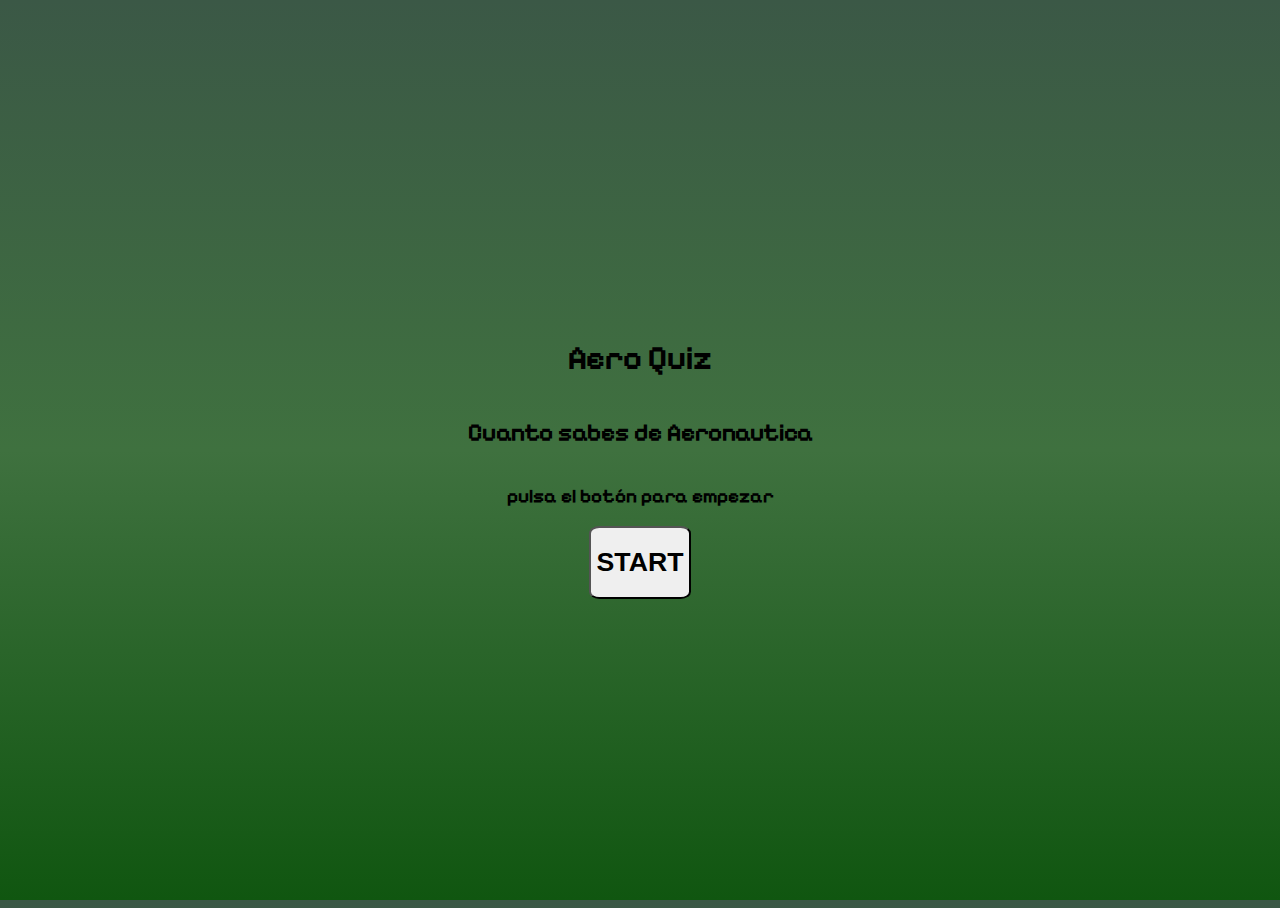
<file: index.html>
<!DOCTYPE html>
<html lang="en">

<head>
    <meta charset="UTF-8">
    <meta name="viewport" content="width=device-width, initial-scale=1.0">
    <title>Bienvienido</title>
    <link rel="stylesheet" href="./styles/landing.css">
    <script src="./scripts/landing.js"></script>
</head>

<body>
    <main>
        <h1 id="welcome">Aero Quiz</h1>
        <h2>Cuanto sabes de Aeronautica</h2>
        <h3>pulsa el botón para empezar</h3>
        <button id="start" type="button"><h1>START</h1></button>
    </main>
</body>

</html>
</file>
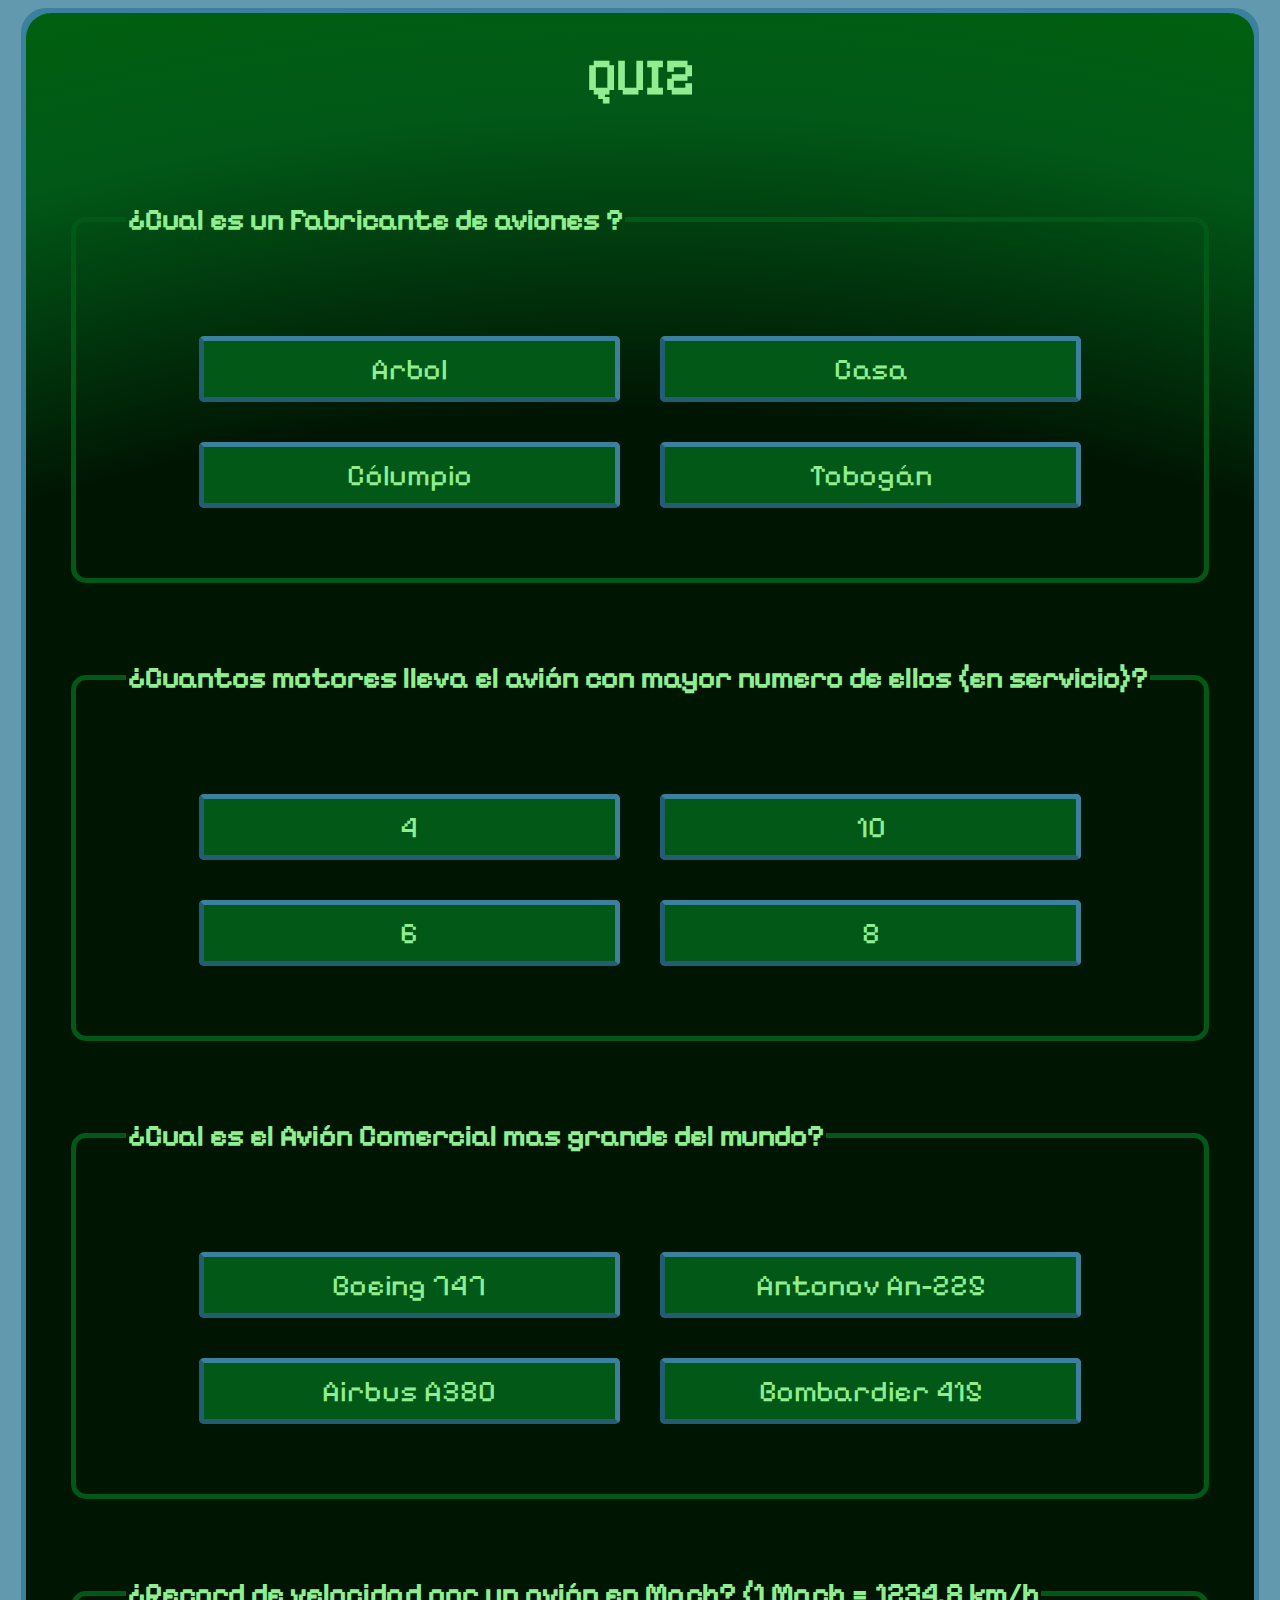
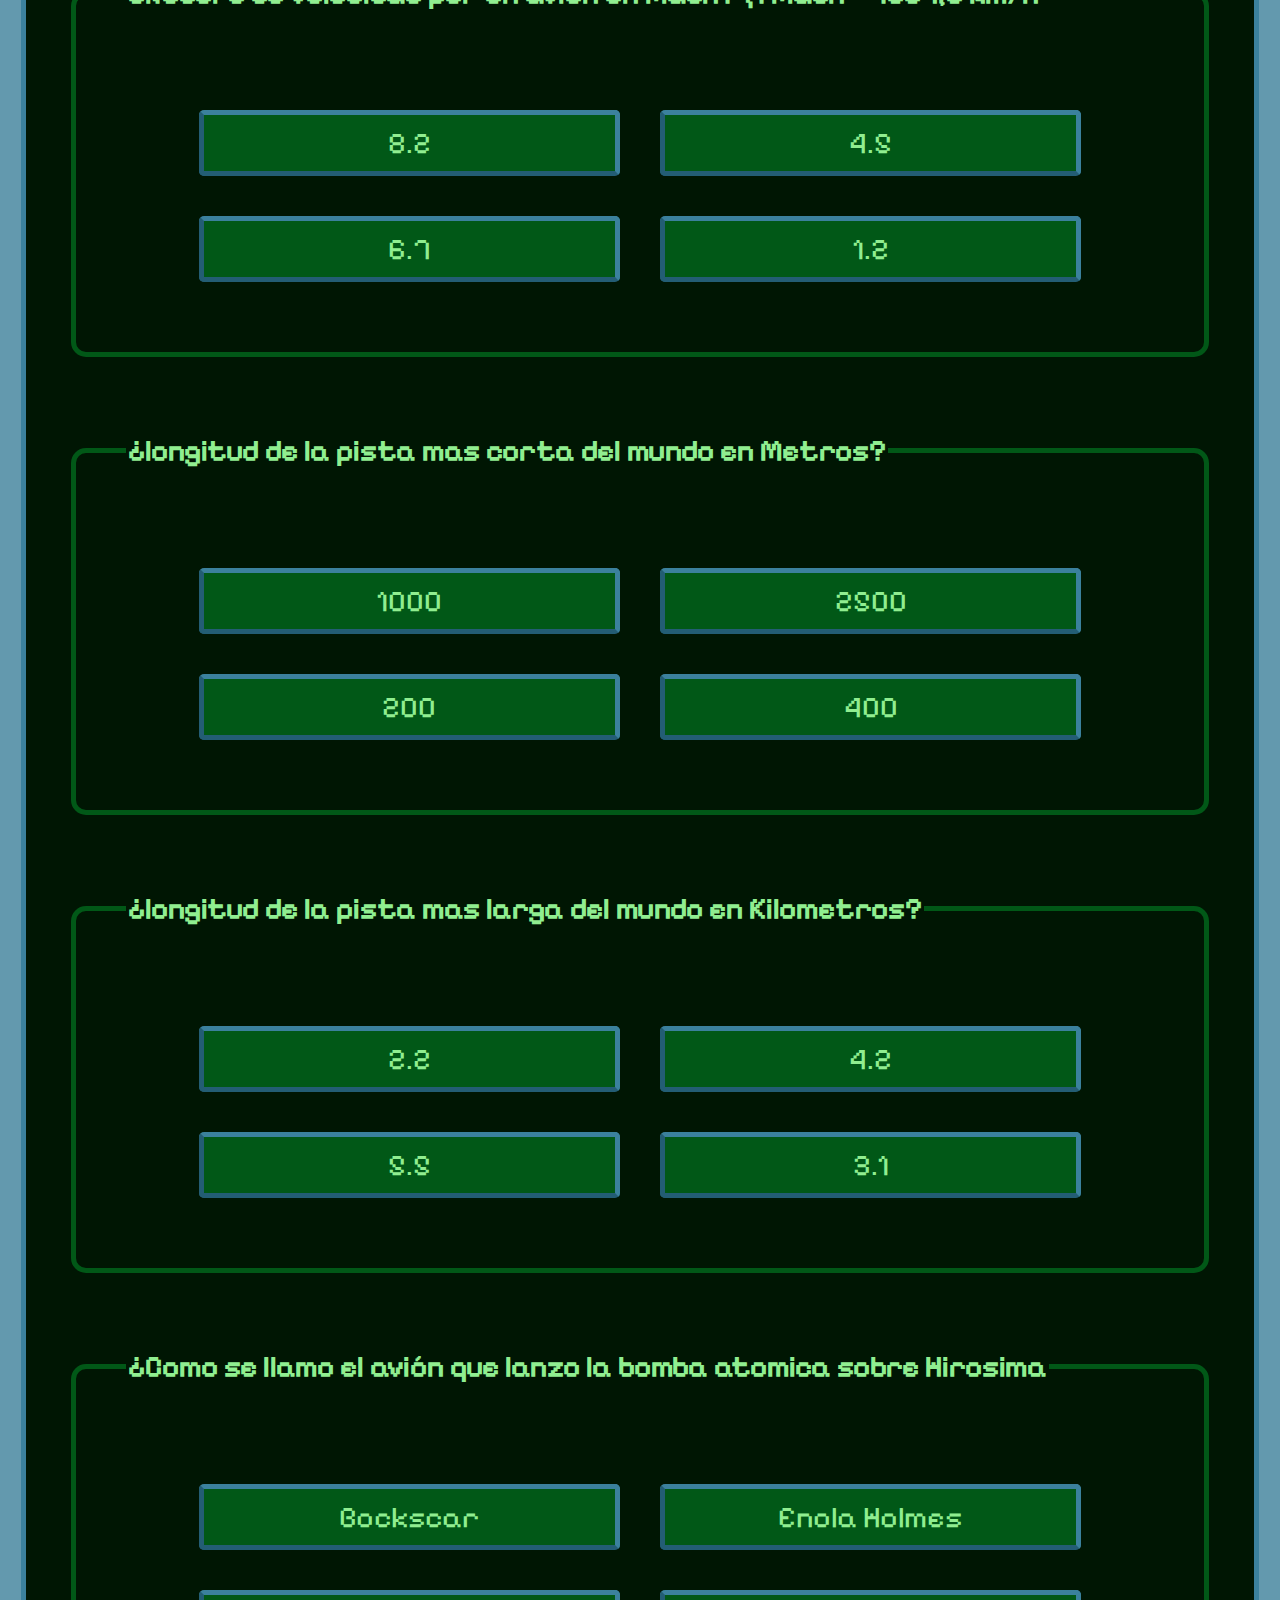
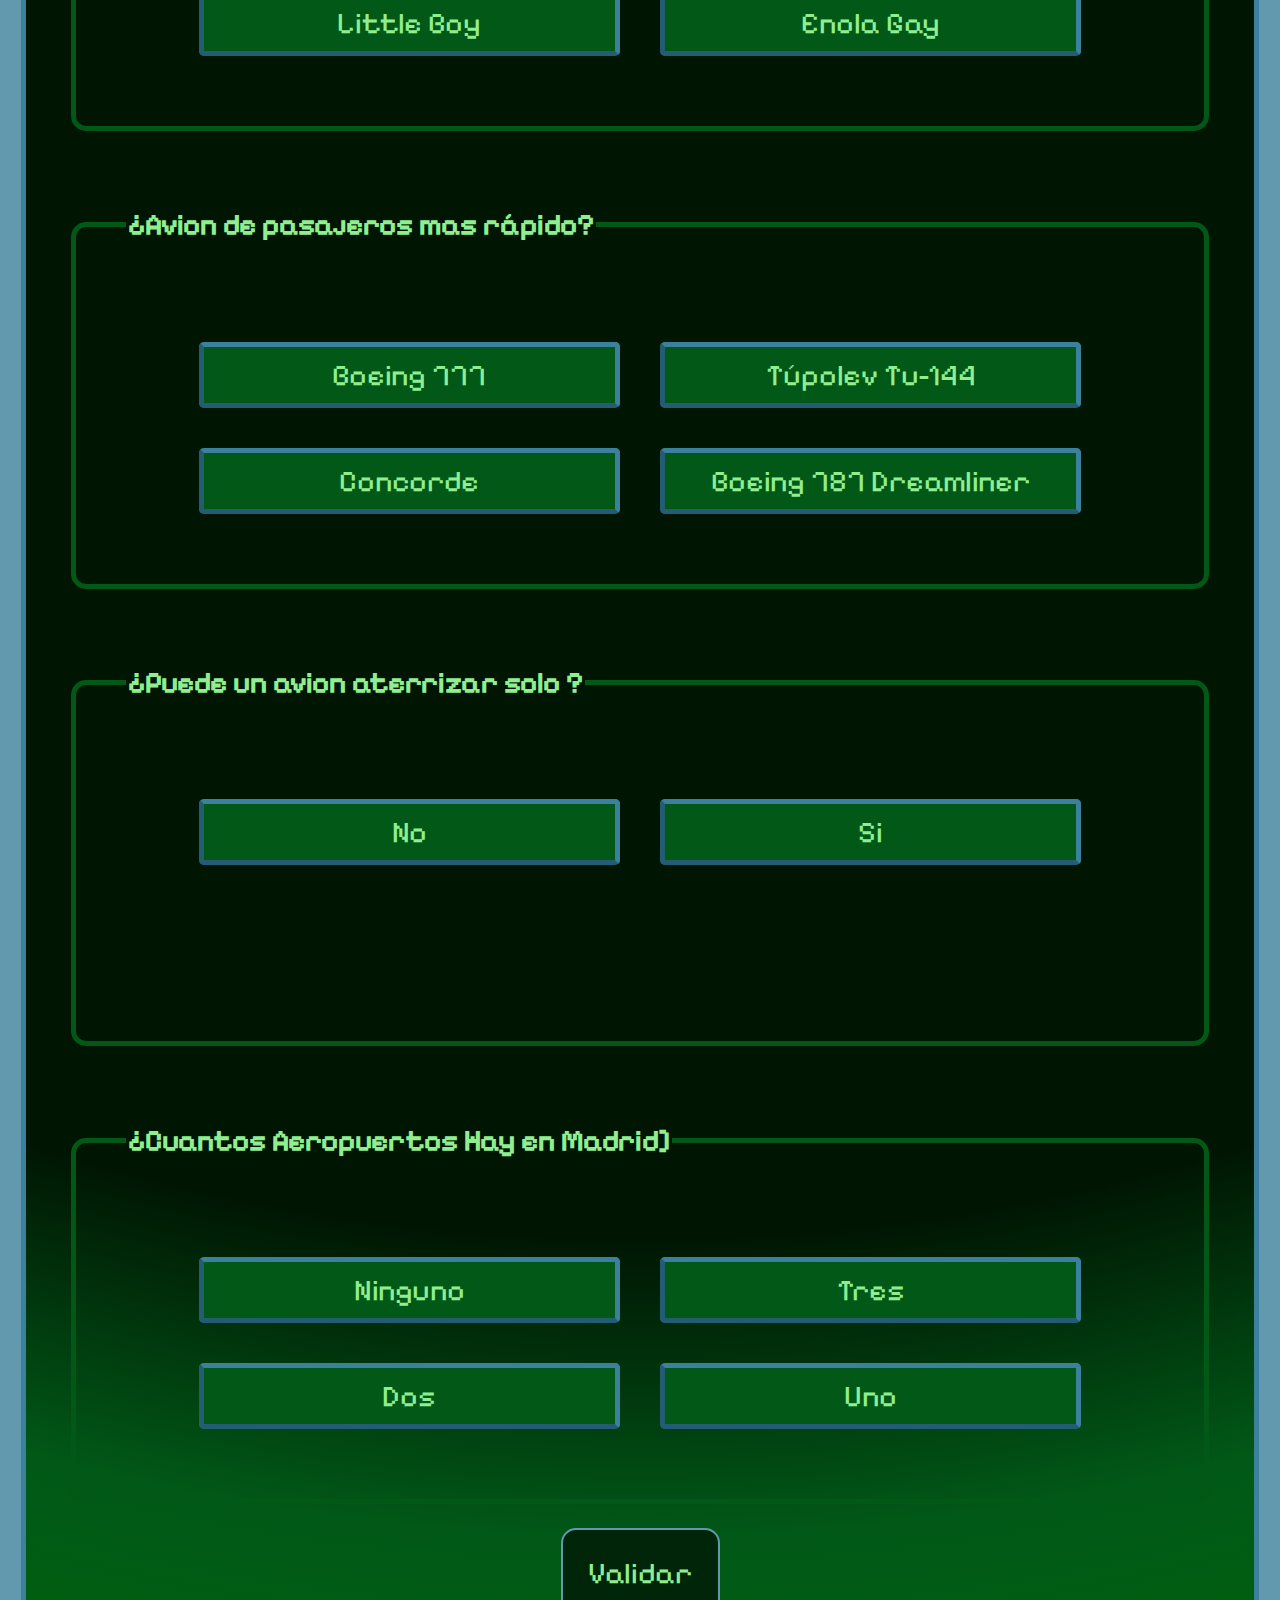
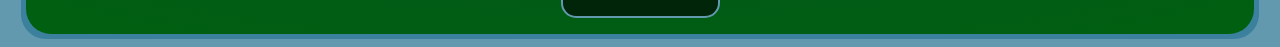
<file: pages/quiz.html>
<!DOCTYPE html>
<html lang="en">
<head>
    <meta charset="UTF-8">
    <meta name="viewport" content="width=device-width, initial-scale=1.0">
    <title>QUIZ</title>
    <link rel="stylesheet" href="../styles/quiz.css">
    <script type="module" src="../scripts/quiz.js"></script>
</head>
<body>
    <main id="container">
        <form id="AeroQuiz">
            <h1>QUIZ</h1>
            <!--genenra las preguntas con js-->       
        </form>
    </main>
</body>
</html>
</file>
<file: styles/landing.css>
:root {
    --gradientStartColor: rgba(59, 88, 70, 1);
    --gradientMiddleColor: rgba(63, 113, 63, 1);
    --gradientEndColor: rgba(16, 86, 16, 1);
    --gradientColor: linear-gradient(180deg, 
                        var(--gradientStartColor) 0%, 
                        var(--gradientMiddleColor)50%,
                        var(--gradientEndColor)100%);

    --defaultBackgorundColor : rgb(59, 88, 70)

}

@font-face {
    font-family: PixelifySans;
    src: url("../assets/fonts/PixelifySans-Regular.ttf");
}

html {
    height: 100%;
}

body {
    height: 100% ;
    background: var(--defaultBackgorundColor);/*for non support browsers*/
    background: var(--gradientColor);
    font-family: "PixelifySans";
    display: flex;
    justify-content: center;
    align-items: center;
}

h1,h2,h3{
    text-align: center;
}

main{
    display: flex;
    flex-direction: column;
    align-items: center;
}

#start {
    border-radius: 10%;
}

#start:hover {
    background-color: black;
    color: lightgreen;
}
</file>
<file: styles/quiz.css>
:root {
    --defaultBackgroundColor: rgb(0, 22, 3);
    --gradientStartColor: rgba(0, 22, 3, 1);
    --gradientMiddleColor: rgba(1, 88, 23, 1);
    --gradientEndColor: rgba(0, 96, 16, 1);
    --gradientBackground: radial-gradient(circle,
            var(--gradientStartColor) 0%,
            var(--gradientStartColor) 81%,
            var(--gradientMiddleColor) 93%,
            var(--gradientEndColor) 100%);

    --AirbusSurroundColor: #6399ae;
    --fmcBorderColor: #3b819d;
    --fmcBorderColor2:#235d74;

    --fontColor1: lightgreen;
    --fontColor2: rgb(23, 148, 165);
    --fontColor3: rgb(0, 37, 9);

    --normalColor: rgb(0, 37, 9);
    --hoverColor: rgb(93, 147, 0);
    --checkedColorBorder: rgb(41, 81, 130);

    --colorAcierto: rgb(2, 252, 2);
    --colorFallo:red;
}

@font-face {
    font-family: PixelifySans;
    src: url("../assets/fonts/PixelifySans-Regular.ttf");
}

body {
    font-family: PixelifySans;
    background-color: var(--AirbusSurroundColor);
    font-size: 30px;
}

body {
    display: flex;
    flex-direction: column;
    align-items: center;
}

main#container{
    border-radius: 25px;
    background-color: var(--fmcBorderColor);
    border: solid 5px var(--fmcBorderColor);
}

form#AeroQuiz {
    display: flex;
    flex-direction: column;
    align-items: center;
    flex-wrap: wrap;

    background: var(--defaultBackgroundColor);
    background: var(--gradientBackground);

    border-radius: 25px;
    color: var(--fontColor1);
}

fieldset#questions {
    display: flex;
    flex-direction: column;
    align-items: stretch;
    flex-wrap: wrap;
    border: 0;
}

fieldset.qFieldset {
    display: flex;
    align-items: center;
    justify-content: center;
    margin: 2%;
    padding: 20px;
    flex-wrap: wrap;
    border: solid var(--gradientMiddleColor) 5px;
    border-radius: 15px;
}

label {

    text-align: center;
    text-justify: center;

    background: var(--gradientMiddleColor);
    
    width: 80%;
    height: fit-content;

    margin: 5px;
    padding-bottom: 10px;
    padding-top: 10px;

    border-radius: 5px;
    border-top: solid var(--fmcBorderColor) 5px;
    border-right: solid var(--fmcBorderColor) 5px;
    border-bottom: solid var(--fmcBorderColor2) 5px;
    border-left: solid var(--fmcBorderColor2) 5px;
}



label:hover {
    background: var(--hoverColor);
    color: var(--fontColor3);
    border: solid 5px;
    border-color: var(--checkedColorBorder);
}

input[type="radio"]:checked+label {
    background: var(--normalColor);
    color: var(--fontColor2);
    border-color: var(--checkedColorBorder);
}

input[type="radio"] {
    opacity:0;
    width: 0%;
    height: 0%;
    margin: 0%;
}

input[type="submit"] {
    color: var(--fontColor1);
    border: solid 2px;
    border-radius: 15px;
    border-color: var(--AirbusSurroundColor);
    background-color: var(--normalColor);
    height: fit-content;
    width: fit-content;
    align-self: center;
    font-size: 30px;
    font-family: PixelifySans;
    padding: 25px;
}

input[type="submit"]:hover {
    background-color: var(--hoverColor);
    color: var(--fontColor3);
}

@media only screen and (min-width: 400px) {

    body{
        font-size: 25px;
    }
    
}


@media only screen and (min-width: 768px) {

    fieldset.qFieldset{
        flex-direction: row;
        padding: 50px;
    }

    label{
        font-size: 30px;
    }
    
}
@media only screen and (min-width: 1024px) {

    label{
        width: 40%;
        font-size: 30px;
        
        margin: 20px;
        padding-bottom: 10px;
        padding-top: 10px;
    }
    
}

@media only screen and (min-width: 1366px) {

    body{
        align-items: normal;
    }

    form{
        width: 100%;
    }

    fieldset.qFieldset{
        flex-direction: row;
    }

    fieldset#questions {
        width: 100%;
    }

    legend{
        font-size: 30px;
    }

    label{
        text-justify: center;
        height: 50px;
        width: 30%;
        font-size: 30px;
        
        margin: 50px;
        padding-bottom: 10px;
        padding-top: 10px;
    }

    
}
</file>
